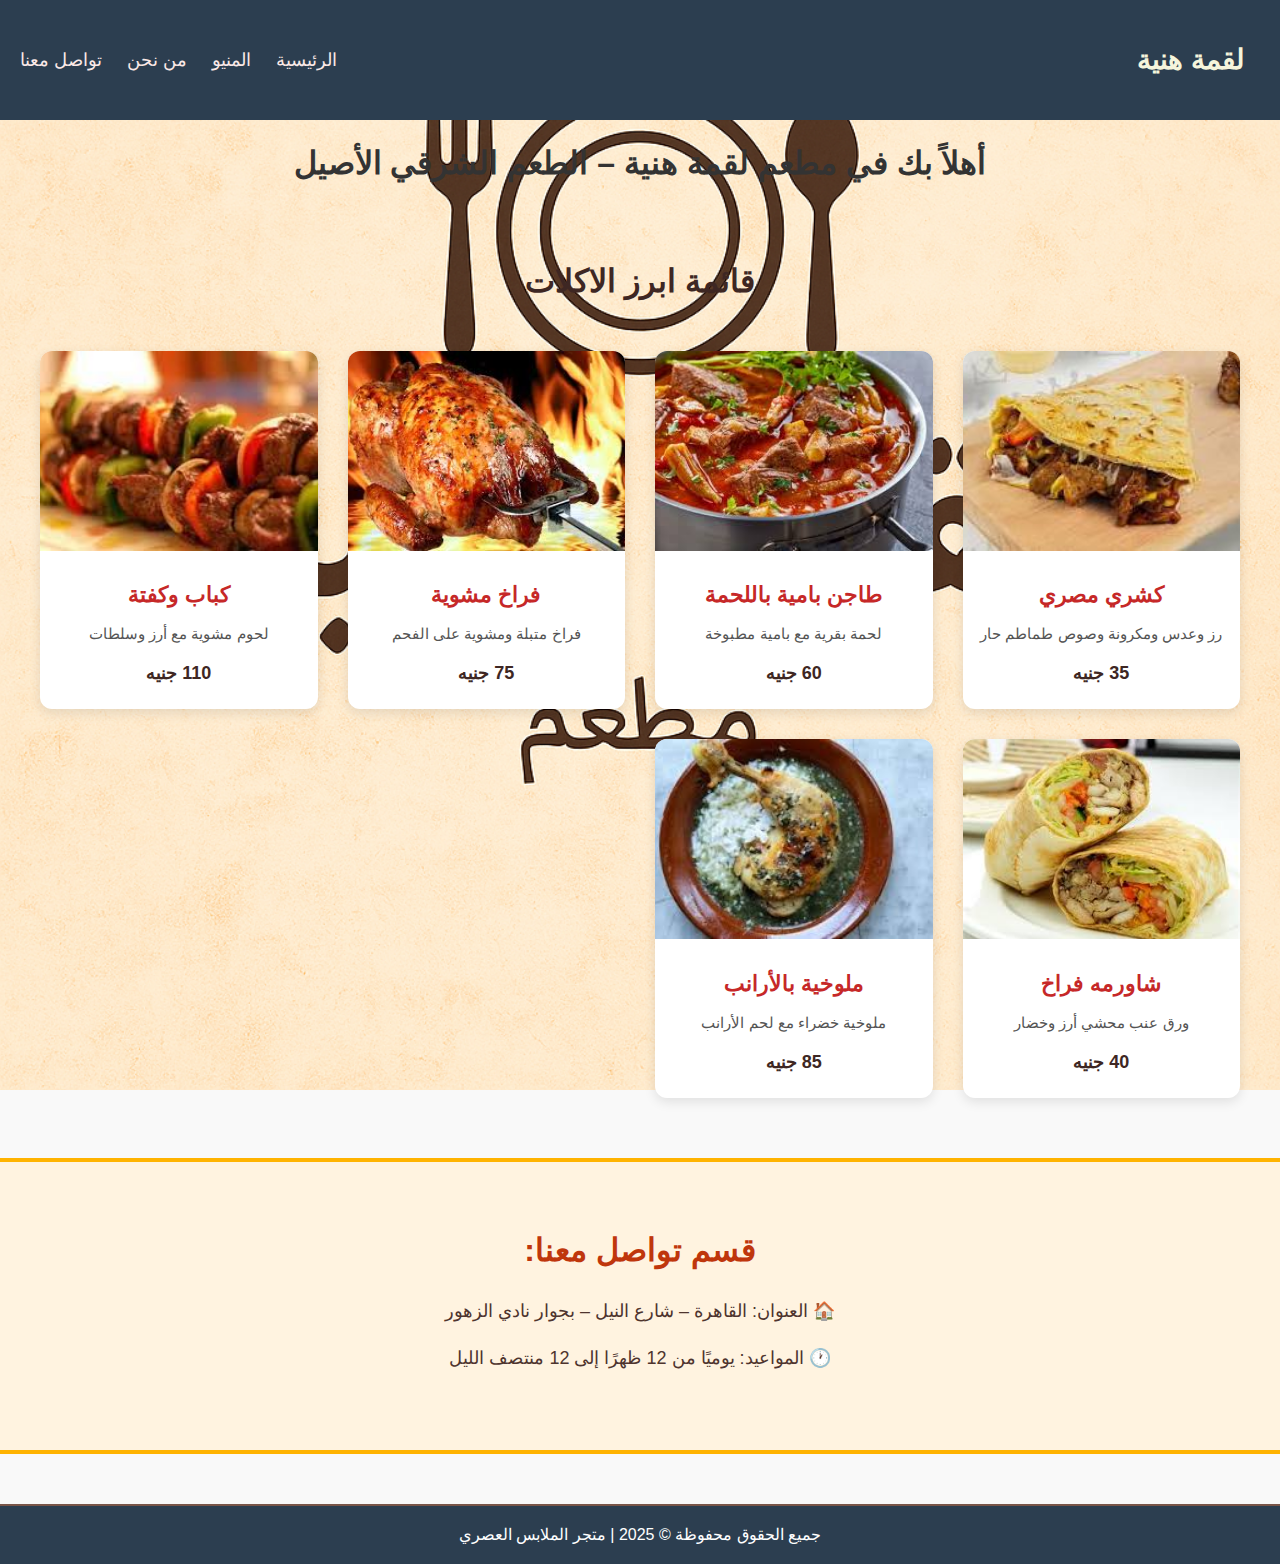
<file: index.html>
<!DOCTYPE html>
<html lang="ar">
<head>
    <meta charset="UTF-8">
    <meta name="viewport" content="width=device-width, initial-scale=1.0">
    <title>مطعم لقمة هنية</title>
    <link rel="stylesheet" href="restaurant.css">
</head>
<body>
    <header>
        <div class="head"> لقمة هنية</div>
        <ul>
            <li><a href="index.html">الرئيسية</a></li>
            <li><a href="المنيو.html">المنيو</a></li>
            <li><a href="whome.html">من نحن</a></li>
            <li><a href="contact.html">تواصل معنا</a></li>
        </ul>
    </header>
    <section class="head1">
        <div>
      <h1>أهلاً بك في مطعم لقمة هنية – الطعم الشرقي الأصيل</h1>      
        </div>
    </section>
    <section class="menu" id="menu">
  <h2 class="section-title">قائمة ابرز  الاكلات </h2>
  <div class="menu-container">
    <div class="menu-item">
      <img src="1.jpg" alt="كشري مصري">
      <h3>كشري مصري</h3>
      <p>رز وعدس ومكرونة وصوص طماطم حار</p>
      <span>35 جنيه</span>
    </div>

    <div class="menu-item">
      <img src="8.jpg" alt="طاجن بامية باللحمة">
      <h3>طاجن بامية باللحمة</h3>
      <p>لحمة بقرية مع بامية مطبوخة</p>
      <span>60 جنيه</span>
    </div>

    <div class="menu-item">
      <img src="13.jpg" alt="فراخ مشوية">
      <h3>فراخ مشوية</h3>
      <p>فراخ متبلة ومشوية على الفحم</p>
      <span>75 جنيه</span>
    </div>

    <div class="menu-item">
      <img src="6.jpg" alt="كباب وكفتة">
      <h3>كباب وكفتة</h3>
      <p>لحوم مشوية مع أرز وسلطات</p>
      <span>110 جنيه</span>
    </div>

    <div class="menu-item">
      <img src="2.jpg" alt="شاورمه فراخ">
      <h3>شاورمه فراخ</h3>
      <p>ورق عنب محشي أرز وخضار</p>
      <span>40 جنيه</span>
    </div>

    <div class="menu-item">
      <img src="12.jpg" alt="ملوخية بالأرانب">
      <h3>ملوخية بالأرانب</h3>
      <p>ملوخية خضراء مع لحم الأرانب</p>
      <span>85 جنيه</span>
    </div>
  </div>
</section>
<section class="head2">
  <h1>قسم تواصل معنا:</h1>
  <p>🏠 العنوان: القاهرة – شارع النيل – بجوار نادي الزهور</p>
  <p>🕐 المواعيد: يوميًا من 12 ظهرًا إلى 12 منتصف الليل</p>
</section>

<footer>
  جميع الحقوق محفوظة &copy; 2025 | متجر الملابس العصري
</footer>

</body>
</html>
</file>
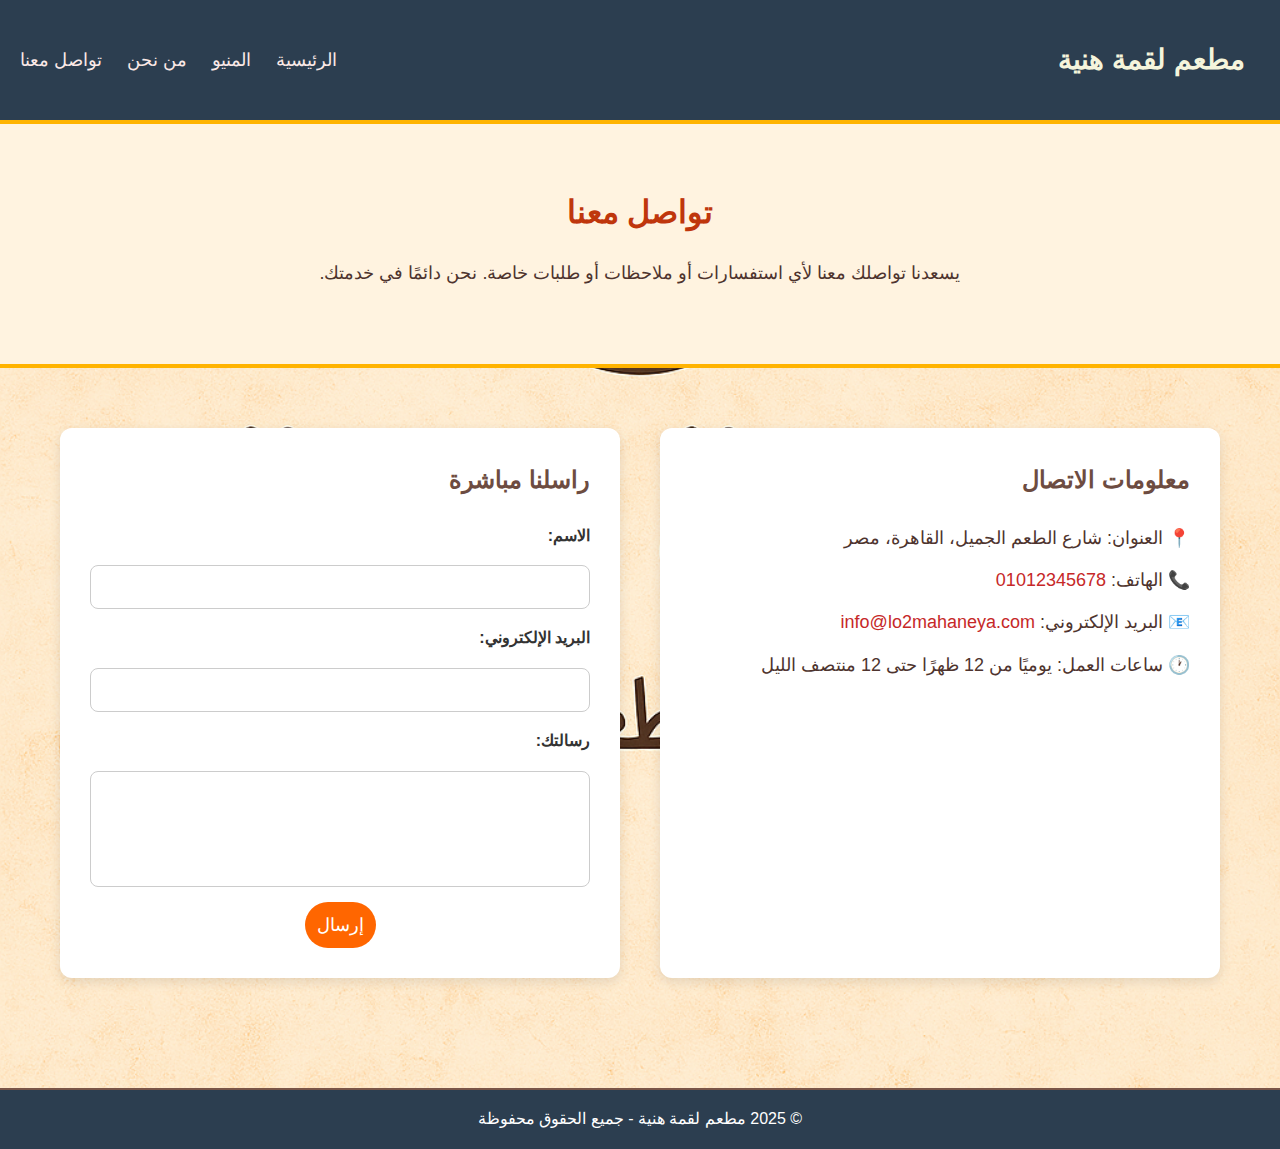
<file: contact.html>
<!DOCTYPE html>
<html lang="ar" dir="rtl">
<head>
  <meta charset="UTF-8">
  <meta name="viewport" content="width=device-width, initial-scale=1.0">
  <title>تواصل معنا - مطعم لقمة هنية</title>
  <link rel="stylesheet" href="restaurant.css">
</head>
<body>

  <header>
    <div class="head">مطعم لقمة هنية</div>
    <ul>
      <li><a href="index.html">الرئيسية</a></li>
      <li><a href="المنيو.html">المنيو</a></li>
      <li><a href="whome.html">من نحن</a></li>
      <li><a href="contact.html">تواصل معنا</a></li>
    </ul>
  </header>

  <section class="head2">
    <h1>تواصل معنا</h1>
    <p>يسعدنا تواصلك معنا لأي استفسارات أو ملاحظات أو طلبات خاصة. نحن دائمًا في خدمتك.</p>
  </section>

  <section class="contact-section">
    <div class="contact-info">
      <h2>معلومات الاتصال</h2>
      <p>📍 العنوان: شارع الطعم الجميل، القاهرة، مصر</p>
      <p>📞 الهاتف: <a href="tel:01012345678">01012345678</a></p>
      <p>📧 البريد الإلكتروني: <a href="mailto:info@lo2mahaneya.com">info@lo2mahaneya.com</a></p>
      <p>🕐 ساعات العمل: يوميًا من 12 ظهرًا حتى 12 منتصف الليل</p>
    </div>

    <div class="contact-form">
      <h2>راسلنا مباشرة</h2>
      <form action="#" method="post">
        <label for="name">الاسم:</label>
        <input type="text" id="name" name="name" required>

        <label for="email">البريد الإلكتروني:</label>
        <input type="email" id="email" name="email" required>

        <label for="message">رسالتك:</label>
        <textarea id="message" name="message" rows="5" required></textarea>

        <button type="submit">إرسال</button>
      </form>
    </div>
  </section>

  <footer>
    &copy; 2025 مطعم لقمة هنية - جميع الحقوق محفوظة
  </footer>

</body>
</html>
</file>
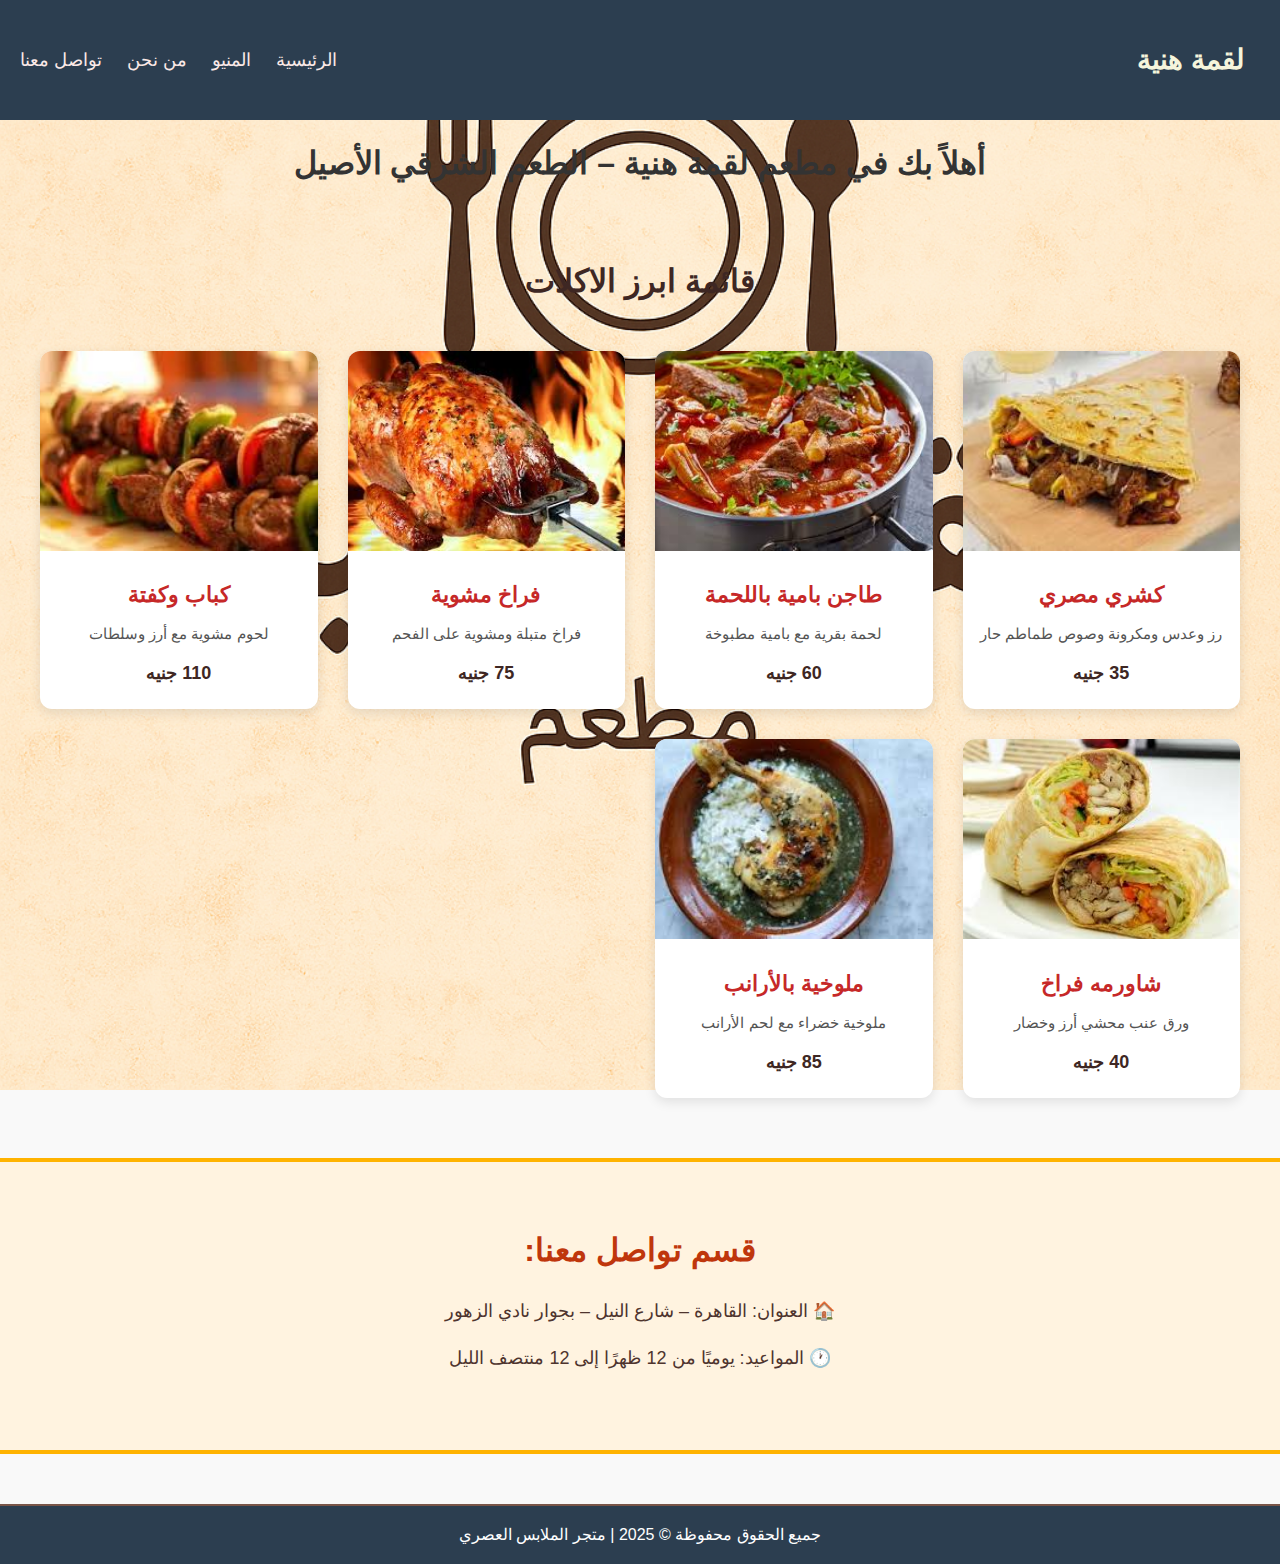
<file: restaurant.html>
<!DOCTYPE html>
<html lang="ar">
<head>
    <meta charset="UTF-8">
    <meta name="viewport" content="width=device-width, initial-scale=1.0">
    <title>مطعم لقمة هنية</title>
    <link rel="stylesheet" href="restaurant.css">
</head>
<body>
    <header>
        <div class="head"> لقمة هنية</div>
        <ul>
            <li><a href="restaurant.html">الرئيسية</a></li>
            <li><a href="المنيو.html">المنيو</a></li>
            <li><a href="whome.html">من نحن</a></li>
            <li><a href="contact.html">تواصل معنا</a></li>
        </ul>
    </header>
    <section class="head1">
        <div>
      <h1>أهلاً بك في مطعم لقمة هنية – الطعم الشرقي الأصيل</h1>      
        </div>
    </section>
    <section class="menu" id="menu">
  <h2 class="section-title">قائمة ابرز  الاكلات </h2>
  <div class="menu-container">
    <div class="menu-item">
      <img src="1.jpg" alt="كشري مصري">
      <h3>كشري مصري</h3>
      <p>رز وعدس ومكرونة وصوص طماطم حار</p>
      <span>35 جنيه</span>
    </div>

    <div class="menu-item">
      <img src="8.jpg" alt="طاجن بامية باللحمة">
      <h3>طاجن بامية باللحمة</h3>
      <p>لحمة بقرية مع بامية مطبوخة</p>
      <span>60 جنيه</span>
    </div>

    <div class="menu-item">
      <img src="13.jpg" alt="فراخ مشوية">
      <h3>فراخ مشوية</h3>
      <p>فراخ متبلة ومشوية على الفحم</p>
      <span>75 جنيه</span>
    </div>

    <div class="menu-item">
      <img src="6.jpg" alt="كباب وكفتة">
      <h3>كباب وكفتة</h3>
      <p>لحوم مشوية مع أرز وسلطات</p>
      <span>110 جنيه</span>
    </div>

    <div class="menu-item">
      <img src="2.jpg" alt="شاورمه فراخ">
      <h3>شاورمه فراخ</h3>
      <p>ورق عنب محشي أرز وخضار</p>
      <span>40 جنيه</span>
    </div>

    <div class="menu-item">
      <img src="12.jpg" alt="ملوخية بالأرانب">
      <h3>ملوخية بالأرانب</h3>
      <p>ملوخية خضراء مع لحم الأرانب</p>
      <span>85 جنيه</span>
    </div>
  </div>
</section>
<section class="head2">
  <h1>قسم تواصل معنا:</h1>
  <p>🏠 العنوان: القاهرة – شارع النيل – بجوار نادي الزهور</p>
  <p>🕐 المواعيد: يوميًا من 12 ظهرًا إلى 12 منتصف الليل</p>
</section>

<footer>
  جميع الحقوق محفوظة &copy; 2025 | متجر الملابس العصري
</footer>

</body>
</html>
</file>
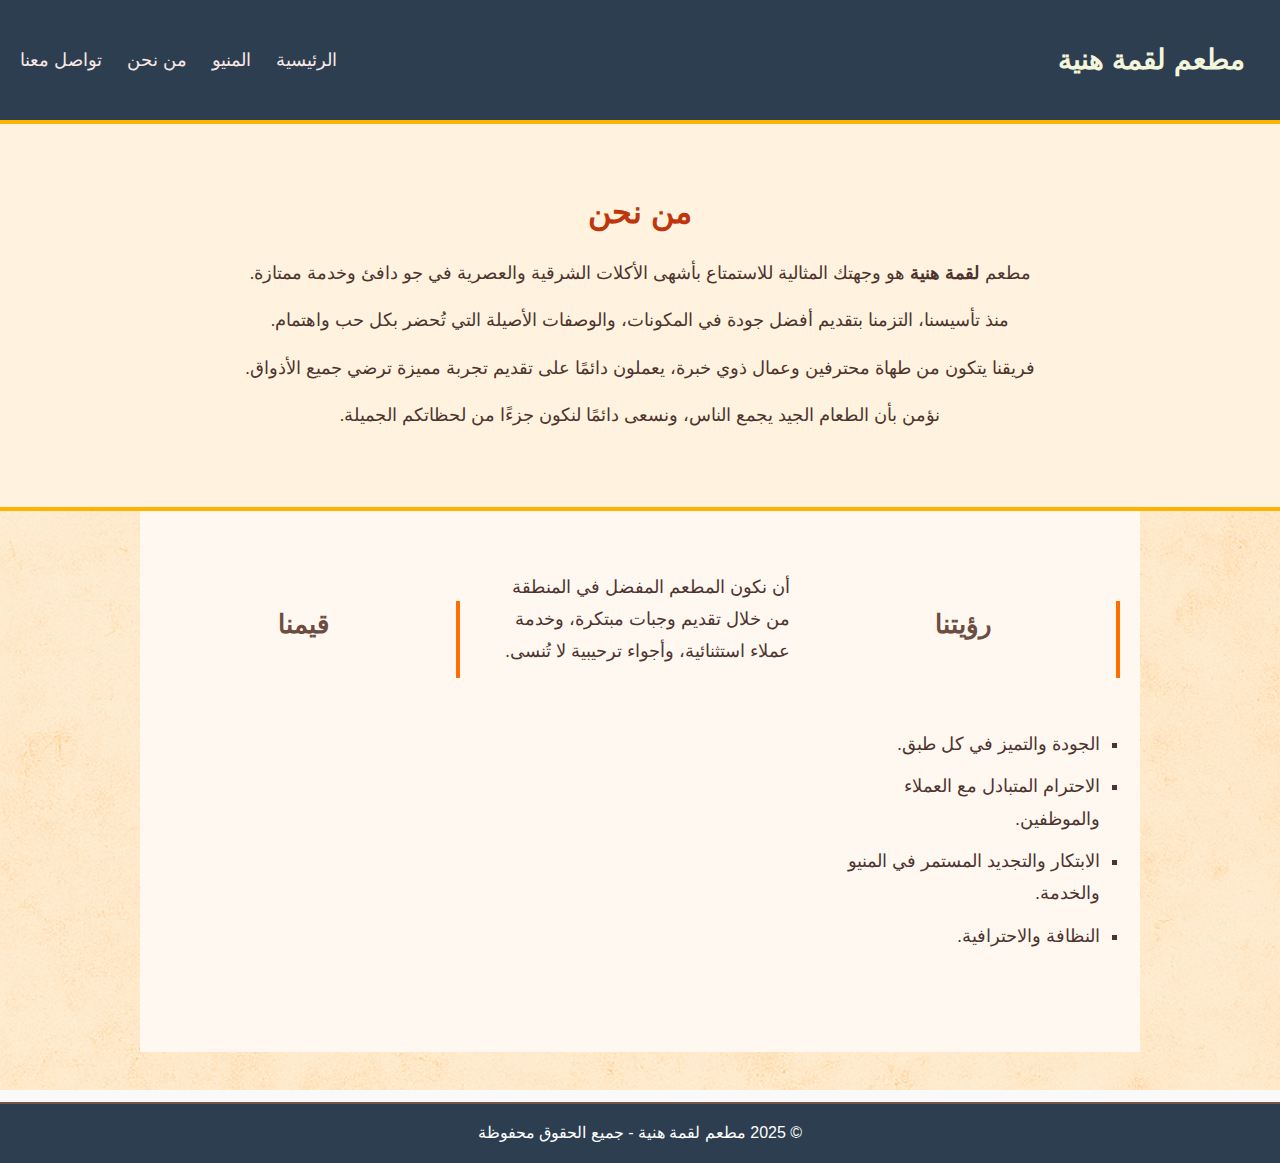
<file: whome.html>
<!DOCTYPE html>
<html lang="ar" dir="rtl">
<head>
  <meta charset="UTF-8">
  <meta name="viewport" content="width=device-width, initial-scale=1.0">
  <title>من نحن - مطعم لقمة هنية</title>
  <link rel="stylesheet" href="restaurant.css"> <!-- اربطه بملف CSS الرئيسي -->
</head>
<body>

  <header>
    <div class="head">مطعم لقمة هنية</div>
    <ul>
      <li><a href="index.html">الرئيسية</a></li>
      <li><a href="menu.html">المنيو</a></li>
      <li><a href="about.html">من نحن</a></li>
      <li><a href="contact.html">تواصل معنا</a></li>
    </ul>
  </header>

  <section class="head2">
    <h1>من نحن</h1>
    <p>مطعم <strong>لقمة هنية</strong> هو وجهتك المثالية للاستمتاع بأشهى الأكلات الشرقية والعصرية في جو دافئ وخدمة ممتازة.</p>
    <p>منذ تأسيسنا، التزمنا بتقديم أفضل جودة في المكونات، والوصفات الأصيلة التي تُحضر بكل حب واهتمام.</p>
    <p>فريقنا يتكون من طهاة محترفين وعمال ذوي خبرة، يعملون دائمًا على تقديم تجربة مميزة ترضي جميع الأذواق.</p>
    <p>نؤمن بأن الطعام الجيد يجمع الناس، ونسعى دائمًا لنكون جزءًا من لحظاتكم الجميلة.</p>
  </section>

  <section class="f1">
    <h2 class="t1">رؤيتنا</h2>
    <p>أن نكون المطعم المفضل في المنطقة من خلال تقديم وجبات مبتكرة، وخدمة عملاء استثنائية، وأجواء ترحيبية لا تُنسى.</p>

    <h2 class="t1">قيمنا</h2>
    <ul style="list-style: square; padding-right: 20px; text-align: right;">
      <li>الجودة والتميز في كل طبق.</li>
      <li>الاحترام المتبادل مع العملاء والموظفين.</li>
      <li>الابتكار والتجديد المستمر في المنيو والخدمة.</li>
      <li>النظافة والاحترافية.</li>
    </ul>
  </section>

  <footer>
    &copy; 2025 مطعم لقمة هنية - جميع الحقوق محفوظة
  </footer>

</body>
</html>
</file>
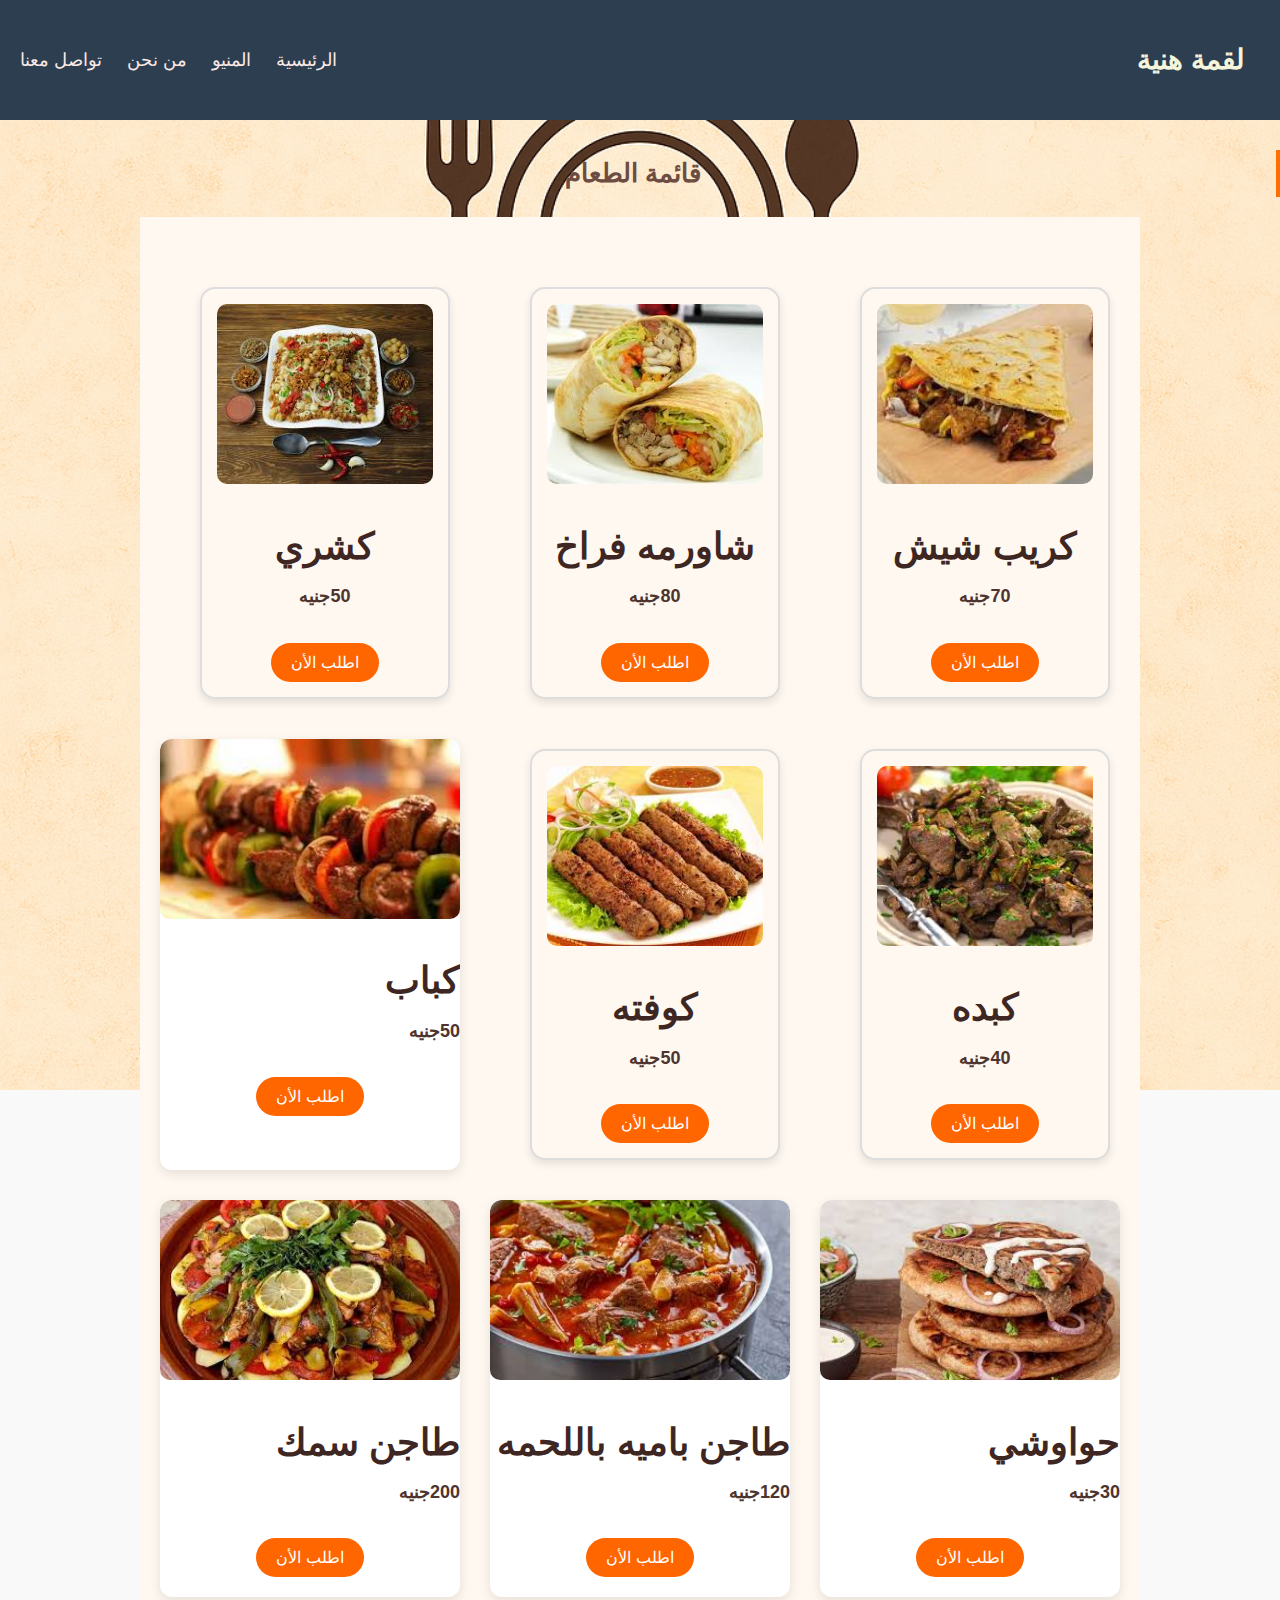
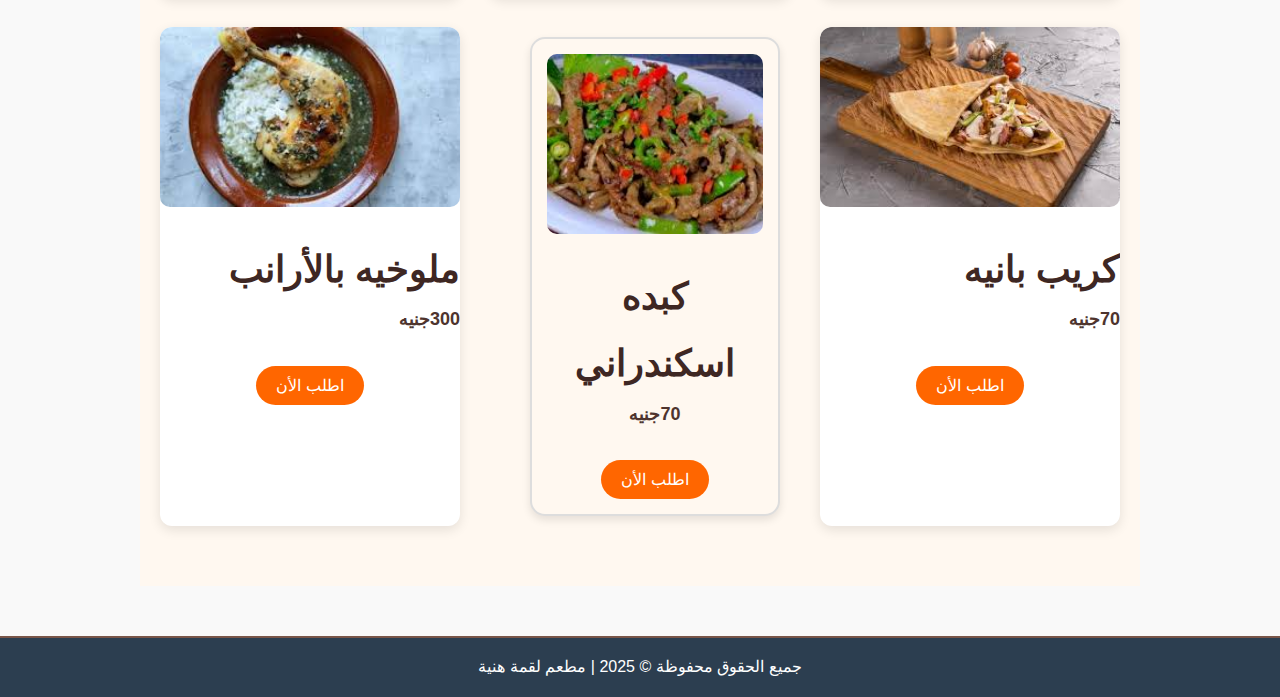
<file: المنيو.html>
<!DOCTYPE html>
<html lang="ar">
<head>
    <meta charset="UTF-8">
    <meta name="viewport" content="width=device-width, initial-scale=1.0">
    <title>Document</title>
    <link rel="stylesheet" href="restaurant.css">
</head>
<body>
     <header>
        <div class="head"> لقمة هنية</div>
        <ul>
            <li><a href="index.html">الرئيسية</a></li>
            <li><a href="المنيو.html">المنيو</a></li>
            <li><a href="whome.html">من نحن</a></li>
            <li><a href="contact.html">تواصل معنا</a></li>
        </ul>
    </header>
    <h1 class="t1">قائمة الطعام</h1>
    <section class="f1">
        
        <div class="p1">
        <img src="1.jpg" alt="كريب شيش">
        <h3>كريب شيش</h3>
        <p>70جنيه</p> 
        <button class="c1" onclick="addToCart('كريب شيش', 70)">اطلب الأن</button>

        </div>

        <div class="p2">
        <img src="2.jpg" alt="شاورمه فراخ">
        <h3>شاورمه فراخ</h3>
        <p>80جنيه</p> 
        <button class="c1" onclick="addToCart('شاورمه فراخ', 80)">اطلب الأن</button>

        </div>

        <div class="p3">
        <img src="3.jpg" alt="كشري">
        <h3>كشري</h3>
        <p>50جنيه</p> 
        <button class="c1" onclick="addToCart('كشري', 50)">اطلب الأن</button>

        </div>

        <div class="p4">
        <img src="4.jpg" alt="كبده">
        <h3>كبده</h3>
        <p>40جنيه</p> 
        <button class="c1" onclick="addToCart('كبده', 40)">اطلب الأن</button>

        </div>

        <div class="p5">
        <img src="5.jpg" alt="كوفته">
        <h3>كوفته</h3>
        <p>50جنيه</p> 
        <button class="c1" onclick="addToCart('كوفته', 50)">اطلب الأن</button>

        </div>

        <div class="p6">
        <img src="6.jpg" alt="كباب">
        <h3>كباب</h3>
        <p>50جنيه</p> 
        <button class="c1" onclick="addToCart('كباب', 50)">اطلب الأن</button>

        </div>

        <div class="p7">
        <img src="7.jpg" alt="حواوشي">
        <h3>حواوشي</h3>
        <p>30جنيه</p> 
        <button class="c1" onclick="addToCart('حواوشي',30)">اطلب الأن</button>

        </div>

        <div class="p8">
        <img src="8.jpg" alt="طاجن باميه بلحمه">
        <h3>طاجن باميه باللحمه</h3>
        <p>120جنيه</p> 
        <button class="c1" onclick="addToCart('طاجن باميه باللحمه', 120)">اطلب الأن</button>

        </div>

        <div class="p9">
        <img src="9.jpg" alt="طاجن سمك">
        <h3>طاجن سمك</h3>
        <p>200جنيه</p> 
        <button class="c1" onclick="addToCart('طاجن سمك', 200)">اطلب الأن</button>

        </div>

        <div class="p10">
        <img src="10.jpg" alt="كريب بانيه">
        <h3>كريب بانيه</h3>
        <p>70جنيه</p> 
        <button class="c1" onclick="addToCart('كريب بانيه', 70)">اطلب الأن</button>

        </div>

        <div class="p11">
        <img src="11.jpg" alt="كبده اسكندراني">
        <h3>كبده اسكندراني</h3>
        <p>70جنيه</p> 
        <button class="c1" onclick="addToCart('كبده اسكندراني', 70)">اطلب الأن</button>
        </div>
        <div class="p12">
        <img src="12.jpg" alt="مولوخيه بالأرانب">
        <h3>ملوخيه بالأرانب</h3>
        <p>300جنيه</p> 
        <button class="c1" onclick="addToCart('ملوخيه بالأرانب', 300)">اطلب الأن</button>

        </div>
        
    </section>
    <script>
    function addToCart(name, price) {
    let cart = JSON.parse(localStorage.getItem('cart')) || [];
    cart.push({ name: name, price: price });
    localStorage.setItem('cart', JSON.stringify(cart));
    window.location.href = 'cart.html'; // تحويل المستخدم للسلة
    }
</script>
    <footer>
        <p>جميع الحقوق محفوظة &copy; 2025 | مطعم لقمة هنية</p>
    </footer>
</body>
</html>
</file>
<file: restaurant.css>
* {
  padding: 0px;
  margin: 0px;
}
body {
  background-image: url("Design an imaginativ.png");
  background-size: cover;
  background-position: center;
  background-repeat: no-repeat;
  background-attachment: fixed;
  font-family: "Cairo", sans-serif;
}
body {
  color: black;
  direction: rtl;
}
.head {
  font-size: 25px;
  color: beige;
  padding-bottom: 15px;
  padding-top: 15px;
  padding-right: 15px;
}
header {
  background-color: rgba(36, 30, 30, 0.437);
  display: flex;
  gap: 10px;
}
header ul {
  padding-top: 25px;
  display: flex;
  gap: 20px;
  justify-content: space-between;
  text-decoration: none;
  list-style: none;
  padding-right: 175px;
}
a {
  text-decoration: none;
  color: beige;
}
.head1 {
  font-style: normal;
  text-align: center;
  font-family: "Franklin Gothic Medium", "Arial Narrow", Arial, sans-serif;
  font-size: medium;
  padding-top: 15px;
}
.menu {
  padding: 60px 20px;
  text-align: center;
  direction: rtl;
}

.section-title {
  font-size: 32px;
  color: #3e2723;
  margin-bottom: 40px;
}

.menu-container {
  display: grid;
  grid-template-columns: repeat(auto-fit, minmax(250px, 1fr));
  gap: 30px;
  max-width: 1200px;
  margin: 0 auto;
}

.menu-item {
  background-color: #fff;
  border-radius: 12px;
  box-shadow: 0 4px 12px rgba(0, 0, 0, 0.1);
  overflow: hidden;
  padding-bottom: 20px;
  transition: transform 0.3s ease;
}

.menu-item:hover {
  transform: scale(1.03);
}

.menu-item img {
  width: 100%;
  height: 200px;
  object-fit: cover;
}

.menu-item h3 {
  color: #c62828;
  font-size: 22px;
  margin: 15px 0 5px;
}

.menu-item p {
  font-size: 15px;
  color: #555;
  padding: 0 15px;
  margin-bottom: 10px;
}

.menu-item span {
  font-weight: bold;
  color: #3e2723;
  font-size: 18px;
}
footer {
  background-color: rgba(0, 0, 0, 0.8);
  color: #fff;
  text-align: center;
  padding: 20px;
  font-size: 16px;
  direction: rtl;
  border-top: 1px solid #555;
}
.head2 {
  background-color: rgba(0, 0, 0, 0.6);
  padding: 40px 20px;
  color: #fff;
  direction: rtl;
  text-align: right;
  border-top: 3px solid #ffcc00;
  border-bottom: 3px solid #ffcc00;
}

.head2 h1 {
  font-size: 28px;
  margin-bottom: 20px;
  color: #ffd700;
  font-weight: bold;
}

.head2 p {
  font-size: 18px;
  line-height: 1.8;
  margin-bottom: 10px;
}

footer {
  background-color: rgba(0, 0, 0, 0.85);
  color: #fff;
  text-align: center;
  padding: 15px 10px;
  font-size: 16px;
  direction: rtl;
  border-top: 2px solid #555;
}
.f1 {
  padding: 60px 20px;
  background-color: #fdfaf5;
  text-align: center;
  direction: rtl;
}
.f1 {
  font-size: 32px;
  color: #3e2723;
  margin-bottom: 40px;
}
.t1 {
  text-align: center;
  font-size: 30px;
  margin-bottom: 40px;
  margin-top: 30px;
  color: rgba(109, 187, 114, 0.79);
}
.f1 {
  display: grid;
  grid-template-columns: repeat(auto-fit, minmax(250px, 1fr));
  gap: 30px;
  max-width: 1200px;
  margin: 0 auto;
}
.p1 {
  background-color: #fff;
  border-radius: 12px;
  box-shadow: 0 4px 12px rgba(0, 0, 0, 0.1);
  overflow: hidden;
  padding-bottom: 20px;
  transition: transform 0.3s ease;
}
.p2 {
  background-color: #fff;
  border-radius: 12px;
  box-shadow: 0 4px 12px rgba(0, 0, 0, 0.1);
  overflow: hidden;
  padding-bottom: 20px;
  transition: transform 0.3s ease;
}
.p3 {
  background-color: #fff;
  border-radius: 12px;
  box-shadow: 0 4px 12px rgba(0, 0, 0, 0.1);
  overflow: hidden;
  padding-bottom: 20px;
  transition: transform 0.3s ease;
}
.p4 {
  background-color: #fff;
  border-radius: 12px;
  box-shadow: 0 4px 12px rgba(0, 0, 0, 0.1);
  overflow: hidden;
  padding-bottom: 20px;
  transition: transform 0.3s ease;
}
.p5 {
  background-color: #fff;
  border-radius: 12px;
  box-shadow: 0 4px 12px rgba(0, 0, 0, 0.1);
  overflow: hidden;
  padding-bottom: 20px;
  transition: transform 0.3s ease;
}
.p6 {
  background-color: #fff;
  border-radius: 12px;
  box-shadow: 0 4px 12px rgba(0, 0, 0, 0.1);
  overflow: hidden;
  padding-bottom: 20px;
  transition: transform 0.3s ease;
}
.p7 {
  background-color: #fff;
  border-radius: 12px;
  box-shadow: 0 4px 12px rgba(0, 0, 0, 0.1);
  overflow: hidden;
  padding-bottom: 20px;
  transition: transform 0.3s ease;
}
.p8 {
  background-color: #fff;
  border-radius: 12px;
  box-shadow: 0 4px 12px rgba(0, 0, 0, 0.1);
  overflow: hidden;
  padding-bottom: 20px;
  transition: transform 0.3s ease;
}
.p9 {
  background-color: #fff;
  border-radius: 12px;
  box-shadow: 0 4px 12px rgba(0, 0, 0, 0.1);
  overflow: hidden;
  padding-bottom: 20px;
  transition: transform 0.3s ease;
}
.p10 {
  background-color: #fff;
  border-radius: 12px;
  box-shadow: 0 4px 12px rgba(0, 0, 0, 0.1);
  overflow: hidden;
  padding-bottom: 20px;
  transition: transform 0.3s ease;
}
.p11 {
  background-color: #fff;
  border-radius: 12px;
  box-shadow: 0 4px 12px rgba(0, 0, 0, 0.1);
  overflow: hidden;
  padding-bottom: 20px;
  transition: transform 0.3s ease;
}
.p12 {
  background-color: #fff;
  border-radius: 12px;
  box-shadow: 0 4px 12px rgba(0, 0, 0, 0.1);
  overflow: hidden;
  padding-bottom: 20px;
  transition: transform 0.3s ease;
}

.p1 {
  width: 250px;
  border: 2px solid #ddd;
  border-radius: 15px;
  padding: 15px;
  text-align: center;
  background-color: #fff8f0;
  box-shadow: 0 4px 8px rgba(0, 0, 0, 0.1);
  font-family: Arial, sans-serif;
  transition: transform 0.3s ease;
  margin: 10px;
}

.p1:hover {
  transform: scale(1.03);
}

.p1 img {
  width: 100%;
  height: 180px;
  border-radius: 10px;
  object-fit: cover;
  margin-bottom: 10px;
}

.p1 p {
  font-size: 18px;
  color: #333;
  font-weight: bold;
  margin-bottom: 10px;
}

.c1 {
  background-color: #ff6600;
  color: white;
  border: none;
  padding: 10px 20px;
  border-radius: 25px;
  font-size: 16px;
  cursor: pointer;
  transition: background-color 0.3s ease;
}

.c1:hover {
  background-color: #e65c00;
}

.p2 {
  width: 250px;
  border: 2px solid #ddd;
  border-radius: 15px;
  padding: 15px;
  text-align: center;
  background-color: #fff8f0;
  box-shadow: 0 4px 8px rgba(0, 0, 0, 0.1);
  font-family: Arial, sans-serif;
  transition: transform 0.3s ease;
  margin: 10px;
}

.p2:hover {
  transform: scale(1.03);
}

.p2 img {
  width: 100%;
  height: 180px;
  border-radius: 10px;
  object-fit: cover;
  margin-bottom: 10px;
}

.p2 p {
  font-size: 18px;
  color: #333;
  font-weight: bold;
  margin-bottom: 10px;
}

.c2 {
  background-color: #ff6600;
  color: white;
  border: none;
  padding: 10px 20px;
  border-radius: 25px;
  font-size: 16px;
  cursor: pointer;
  transition: background-color 0.3s ease;
}

.c2:hover {
  background-color: #e65c00;
}

.p3 {
  width: 250px;
  border: 2px solid #ddd;
  border-radius: 15px;
  padding: 15px;
  text-align: center;
  background-color: #fff8f0;
  box-shadow: 0 4px 8px rgba(0, 0, 0, 0.1);
  font-family: Arial, sans-serif;
  transition: transform 0.3s ease;
  margin: 10px;
}

.p3:hover {
  transform: scale(1.03);
}

.p3 img {
  width: 100%;
  height: 180px;
  border-radius: 10px;
  object-fit: cover;
  margin-bottom: 10px;
}

.p3 p {
  font-size: 18px;
  color: #333;
  font-weight: bold;
  margin-bottom: 10px;
}

.c3 {
  background-color: #ff6600;
  color: white;
  border: none;
  padding: 10px 20px;
  border-radius: 25px;
  font-size: 16px;
  cursor: pointer;
  transition: background-color 0.3s ease;
}

.c3:hover {
  background-color: #e65c00;
}

.p4 {
  width: 250px;
  border: 2px solid #ddd;
  border-radius: 15px;
  padding: 15px;
  text-align: center;
  background-color: #fff8f0;
  box-shadow: 0 4px 8px rgba(0, 0, 0, 0.1);
  font-family: Arial, sans-serif;
  transition: transform 0.3s ease;
  margin: 10px;
}

.p4:hover {
  transform: scale(1.03);
}

.p4 img {
  width: 100%;
  height: 180px;
  border-radius: 10px;
  object-fit: cover;
  margin-bottom: 10px;
}

.p4 p {
  font-size: 18px;
  color: #333;
  font-weight: bold;
  margin-bottom: 10px;
}

.c4 {
  background-color: #ff6600;
  color: white;
  border: none;
  padding: 10px 20px;
  border-radius: 25px;
  font-size: 16px;
  cursor: pointer;
  transition: background-color 0.3s ease;
}

.c4:hover {
  background-color: #e65c00;
}

.p5 {
  width: 250px;
  border: 2px solid #ddd;
  border-radius: 15px;
  padding: 15px;
  text-align: center;
  background-color: #fff8f0;
  box-shadow: 0 4px 8px rgba(0, 0, 0, 0.1);
  font-family: Arial, sans-serif;
  transition: transform 0.3s ease;
  margin: 10px;
}

.p5:hover {
  transform: scale(1.03);
}

.p5 img {
  width: 100%;
  height: 180px;
  border-radius: 10px;
  object-fit: cover;
  margin-bottom: 10px;
}

.p5 p {
  font-size: 18px;
  color: #333;
  font-weight: bold;
  margin-bottom: 10px;
}

.c5 {
  background-color: #ff6600;
  color: white;
  border: none;
  padding: 10px 20px;
  border-radius: 25px;
  font-size: 16px;
  cursor: pointer;
  transition: background-color 0.3s ease;
}

.c5:hover {
  background-color: #e65c00;
}

.p2 {
  width: 250px;
  border: 2px solid #ddd;
  border-radius: 15px;
  padding: 15px;
  text-align: center;
  background-color: #fff8f0;
  box-shadow: 0 4px 8px rgba(0, 0, 0, 0.1);
  font-family: Arial, sans-serif;
  transition: transform 0.3s ease;
  margin: 10px;
}

.p5:hover {
  transform: scale(1.03);
}

.p6 img {
  width: 100%;
  height: 180px;
  border-radius: 10px;
  object-fit: cover;
  margin-bottom: 10px;
}

.p6 p {
  font-size: 18px;
  color: #333;
  font-weight: bold;
  margin-bottom: 10px;
}

.c6 {
  background-color: #ff6600;
  color: white;
  border: none;
  padding: 10px 20px;
  border-radius: 25px;
  font-size: 16px;
  cursor: pointer;
  transition: background-color 0.3s ease;
}

.c6:hover {
  background-color: #e65c00;
}

.p2 {
  width: 250px;
  border: 2px solid #ddd;
  border-radius: 15px;
  padding: 15px;
  text-align: center;
  background-color: #fff8f0;
  box-shadow: 0 4px 8px rgba(0, 0, 0, 0.1);
  font-family: Arial, sans-serif;
  transition: transform 0.3s ease;
  margin: 10px;
}

.p6:hover {
  transform: scale(1.03);
}

.p7 img {
  width: 100%;
  height: 180px;
  border-radius: 10px;
  object-fit: cover;
  margin-bottom: 10px;
}

.p7 p {
  font-size: 18px;
  color: #333;
  font-weight: bold;
  margin-bottom: 10px;
}

.c7 {
  background-color: #ff6600;
  color: white;
  border: none;
  padding: 10px 20px;
  border-radius: 25px;
  font-size: 16px;
  cursor: pointer;
  transition: background-color 0.3s ease;
}

.c7:hover {
  background-color: #e65c00;
}

.p2 {
  width: 250px;
  border: 2px solid #ddd;
  border-radius: 15px;
  padding: 15px;
  text-align: center;
  background-color: #fff8f0;
  box-shadow: 0 4px 8px rgba(0, 0, 0, 0.1);
  font-family: Arial, sans-serif;
  transition: transform 0.3s ease;
  margin: 10px;
}

.p8:hover {
  transform: scale(1.03);
}

.p8 img {
  width: 100%;
  height: 180px;
  border-radius: 10px;
  object-fit: cover;
  margin-bottom: 10px;
}

.p8 p {
  font-size: 18px;
  color: #333;
  font-weight: bold;
  margin-bottom: 10px;
}

.c8 {
  background-color: #ff6600;
  color: white;
  border: none;
  padding: 10px 20px;
  border-radius: 25px;
  font-size: 16px;
  cursor: pointer;
  transition: background-color 0.3s ease;
}

.c8:hover {
  background-color: #e65c00;
}

.p2 {
  width: 250px;
  border: 2px solid #ddd;
  border-radius: 15px;
  padding: 15px;
  text-align: center;
  background-color: #fff8f0;
  box-shadow: 0 4px 8px rgba(0, 0, 0, 0.1);
  font-family: Arial, sans-serif;
  transition: transform 0.3s ease;
  margin: 10px;
}

.p9:hover {
  transform: scale(1.03);
}

.p9 img {
  width: 100%;
  height: 180px;
  border-radius: 10px;
  object-fit: cover;
  margin-bottom: 10px;
}

.p9 p {
  font-size: 18px;
  color: #333;
  font-weight: bold;
  margin-bottom: 10px;
}

.c9 {
  background-color: #ff6600;
  color: white;
  border: none;
  padding: 10px 20px;
  border-radius: 25px;
  font-size: 16px;
  cursor: pointer;
  transition: background-color 0.3s ease;
}

.c9:hover {
  background-color: #e65c00;
}

.p2 {
  width: 250px;
  border: 2px solid #ddd;
  border-radius: 15px;
  padding: 15px;
  text-align: center;
  background-color: #fff8f0;
  box-shadow: 0 4px 8px rgba(0, 0, 0, 0.1);
  font-family: Arial, sans-serif;
  transition: transform 0.3s ease;
  margin: 10px;
}

.p10:hover {
  transform: scale(1.03);
}

.p10 img {
  width: 100%;
  height: 180px;
  border-radius: 10px;
  object-fit: cover;
  margin-bottom: 10px;
}

.p10 p {
  font-size: 18px;
  color: #333;
  font-weight: bold;
  margin-bottom: 10px;
}

.c10 {
  background-color: #ff6600;
  color: white;
  border: none;
  padding: 10px 20px;
  border-radius: 25px;
  font-size: 16px;
  cursor: pointer;
  transition: background-color 0.3s ease;
}

.c10:hover {
  background-color: #e65c00;
}

.p11 {
  width: 250px;
  border: 2px solid #ddd;
  border-radius: 15px;
  padding: 15px;
  text-align: center;
  background-color: #fff8f0;
  box-shadow: 0 4px 8px rgba(0, 0, 0, 0.1);
  font-family: Arial, sans-serif;
  transition: transform 0.3s ease;
  margin: 10px;
}

.p11:hover {
  transform: scale(1.03);
}

.p11 img {
  width: 100%;
  height: 180px;
  border-radius: 10px;
  object-fit: cover;
  margin-bottom: 10px;
}

.p11 p {
  font-size: 18px;
  color: #333;
  font-weight: bold;
  margin-bottom: 10px;
}

.c11 {
  background-color: #ff6600;
  color: white;
  border: none;
  padding: 10px 20px;
  border-radius: 25px;
  font-size: 16px;
  cursor: pointer;
  transition: background-color 0.3s ease;
}

.c11:hover {
  background-color: #e65c00;
}

.p2 {
  width: 250px;
  border: 2px solid #ddd;
  border-radius: 15px;
  padding: 15px;
  text-align: center;
  background-color: #fff8f0;
  box-shadow: 0 4px 8px rgba(0, 0, 0, 0.1);
  font-family: Arial, sans-serif;
  transition: transform 0.3s ease;
  margin: 10px;
}

.p12:hover {
  transform: scale(1.03);
}

.p12 img {
  width: 100%;
  height: 180px;
  border-radius: 10px;
  object-fit: cover;
  margin-bottom: 10px;
}

.p12 p {
  font-size: 18px;
  color: #333;
  font-weight: bold;
  margin-bottom: 10px;
}

.c12 {
  background-color: #ff6600;
  color: white;
  border: none;
  padding: 10px 20px;
  border-radius: 25px;
  font-size: 16px;
  cursor: pointer;
  transition: background-color 0.3s ease;
}

.c12:hover {
  background-color: #e65c00;
}
/* Reset */
* {
  margin: 0;
  padding: 0;
  box-sizing: border-box;
}

body {
  font-family: "Cairo", sans-serif;
  background-color: #fefae0;
  direction: rtl;
  color: #3e2723;
}

/* Header */
header {
  background-color: #7a4f24;
  color: rgb(12, 237, 124);
  display: flex;
  align-items: center;
  justify-content: space-between;
  padding: 15px 30px;
  flex-wrap: wrap;
}

header .head {
  font-size: 28px;
  font-weight: bold;
}

header ul {
  display: flex;
  gap: 20px;
  list-style: none;
}

header a {
  color: #fefae0;
  text-decoration: none;
  font-size: 18px;
}

header a:hover {
  text-decoration: underline;
}

/* من نحن */
.head2 {
  background-color: #a0814f;
  padding: 60px 20px;
  border-top: 4px solid #ffb300;
  border-bottom: 4px solid #ffb300;
  text-align: right;
}

.head2 h1 {
  font-size: 32px;
  color: #bf360c;
  margin-bottom: 20px;
}

.head2 p {
  font-size: 18px;
  line-height: 1.8;
  margin-bottom: 15px;
}

/* الرؤية والقيم */
.f1 {
  background-color: #fff8f0;
  padding: 60px 20px;
  max-width: 1000px;
  margin: auto;
  text-align: right;
}

.t1 {
  font-size: 26px;
  color: #6d4c41;
  margin-bottom: 20px;
  border-right: 4px solid #ff6f00;
  padding-right: 10px;
}

.f1 p,
.f1 ul {
  font-size: 18px;
  line-height: 1.8;
  margin-bottom: 30px;
  color: #4e342e;
}

.f1 ul li {
  margin-bottom: 10px;
}

footer {
  background-color: #3e2723;
  color: #fff;
  text-align: center;
  padding: 20px;
  font-size: 16px;
  border-top: 2px solid #795548;
}

/* إعادة تهيئة أساسية */
* {
  margin: 0;
  padding: 0;
  box-sizing: border-box;
}

body {
  font-family: "Cairo", sans-serif;
  background-color: #fff8f0;
  direction: rtl;
  color: #3e2723;
  line-height: 1.8;
}

/* رأس الصفحة */
header {
  background-color: #7a4f24;
  padding: 20px 30px;
  color: #fbe9e7;
  display: flex;
  justify-content: space-between;
  align-items: center;
  flex-wrap: wrap;
}

.head {
  font-size: 26px;
  font-weight: bold;
}

header ul {
  display: flex;
  list-style: none;
  gap: 25px;
  padding: 0;
}

header ul li a {
  color: #fbe9e7;
  text-decoration: none;
  font-size: 18px;
  transition: color 0.3s ease;
}

header ul li a:hover {
  color: #ffcc80;
}

/* قسم العنوان */
.head2 {
  background-color: #fff3e0;
  padding: 60px 20px;
  text-align: center;
  border-top: 4px solid #ffb300;
  border-bottom: 4px solid #ffb300;
}

.head2 h1 {
  font-size: 32px;
  color: #bf360c;
  margin-bottom: 15px;
}

.head2 p {
  font-size: 18px;
  color: #4e342e;
}

/* قسم الاتصال */
.contact-section {
  display: grid;
  grid-template-columns: repeat(auto-fit, minmax(320px, 1fr));
  gap: 40px;
  padding: 60px 20px;
  max-width: 1200px;
  margin: auto;
}

/* معلومات الاتصال */
.contact-info {
  background-color: #ffffff;
  padding: 30px;
  border-radius: 12px;
  box-shadow: 0 4px 12px rgba(0, 0, 0, 0.1);
}

.contact-info h2 {
  font-size: 24px;
  margin-bottom: 20px;
  color: #6d4c41;
}

.contact-info p {
  font-size: 18px;
  margin-bottom: 10px;
  color: #4e342e;
}

.contact-info a {
  color: #c62828;
  text-decoration: none;
}

/* نموذج التواصل */
.contact-form {
  background-color: #ffffff;
  padding: 30px;
  border-radius: 12px;
  box-shadow: 0 4px 12px rgba(0, 0, 0, 0.1);
}

.contact-form h2 {
  font-size: 24px;
  margin-bottom: 20px;
  color: #6d4c41;
}

.contact-form form {
  display: flex;
  flex-direction: column;
  gap: 15px;
}

.contact-form label {
  font-weight: bold;
  font-size: 16px;
}

.contact-form input,
.contact-form textarea {
  padding: 12px;
  border: 1px solid #ccc;
  border-radius: 8px;
  font-size: 16px;
}

.contact-form textarea {
  resize: none;
}

.contact-form button {
  background-color: #ff6600;
  color: white;
  padding: 12px;
  border: none;
  border-radius: 25px;
  font-size: 18px;
  cursor: pointer;
  transition: background-color 0.3s ease;
}

.contact-form button:hover {
  background-color: #e65100;
}

/* الفوتر */
footer {
  background-color: #3e2723;
  color: #fff;
  text-align: center;
  padding: 20px;
  font-size: 16px;
  margin-top: 50px;
  border-top: 2px solid #795548;
}
/* style.css */

* {
  margin: 0;
  padding: 0;
  box-sizing: border-box;
  font-family: "Segoe UI", Tahoma, Geneva, Verdana, sans-serif;
}

body {
  background-color: #f9f9f9;
  color: #333;
  direction: rtl;
}

header {
  background-color: #2c3e50;
  padding: 20px;
}

nav {
  display: flex;
  justify-content: center;
  gap: 30px;
}

nav a {
  color: #fff;
  text-decoration: none;
  font-size: 18px;
  padding: 8px 12px;
  transition: background-color 0.3s;
}

nav a:hover {
  background-color: #1abc9c;
  border-radius: 5px;
}

.cart {
  max-width: 800px;
  margin: 50px auto;
  background-color: #fff;
  padding: 30px;
  border-radius: 12px;
  box-shadow: 0 0 15px rgba(0, 0, 0, 0.1);
}

.cart h2 {
  text-align: center;
  margin-bottom: 30px;
  color: #2c3e50;
}

#cart-items {
  margin-bottom: 20px;
  padding: 10px;
  border-top: 1px solid #ccc;
  border-bottom: 1px solid #ccc;
}

#cart-total {
  font-size: 20px;
  font-weight: bold;
  text-align: center;
  margin-bottom: 20px;
  color: #e67e22;
}

button {
  display: block;
  margin: 0 auto;
  padding: 10px 25px;
  background-color: #e74c3c;
  color: #fff;
  border: none;
  border-radius: 6px;
  cursor: pointer;
  transition: background-color 0.3s;
}

button:hover {
  background-color: #c0392b;
}

footer {
  text-align: center;
  padding: 15px;
  background-color: #2c3e50;
  color: #fff;
  margin-top: 50px;
}
</file>
